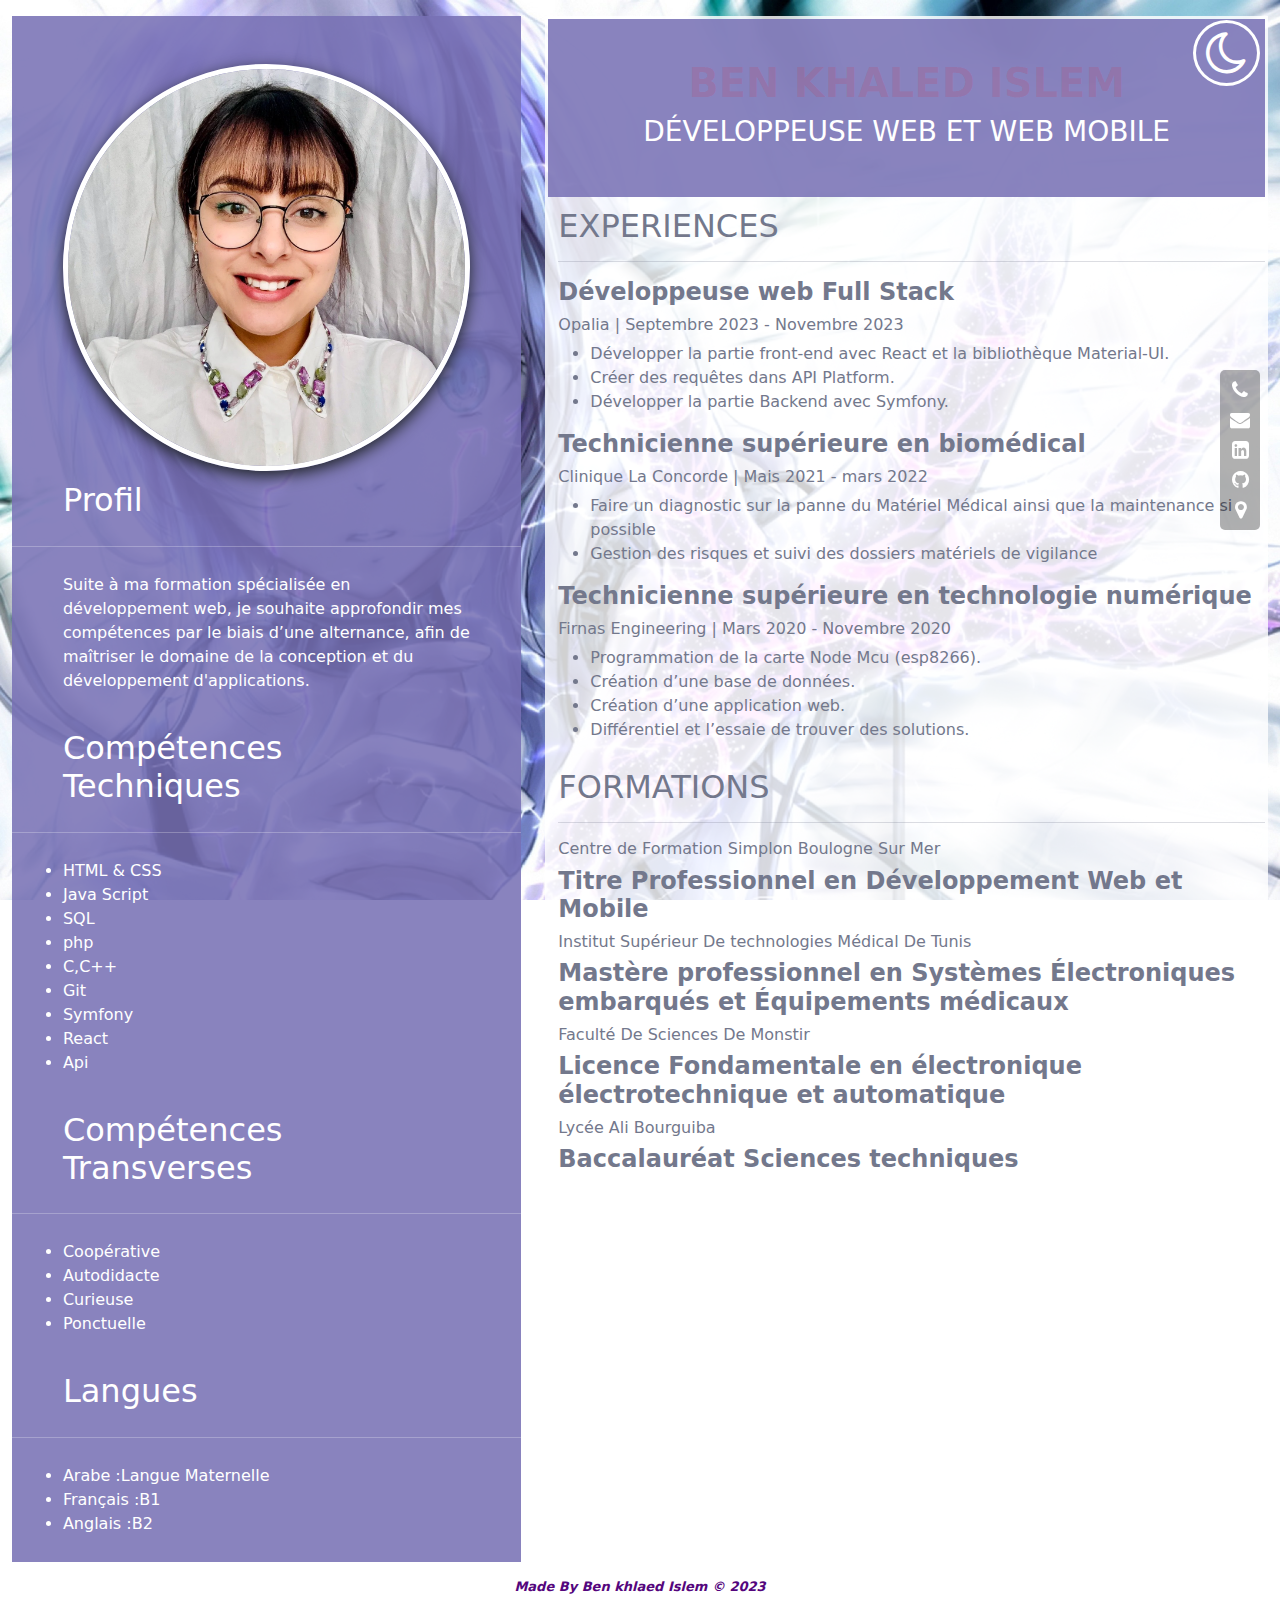
<file: index.html>
<!DOCTYPE html>
<html lang="fr">
    <head>
    <meta charset="UTF-8">
    <meta name="viewport" content="width=device-width, initial-scale=1.0">
    <meta name="description" content="This is my my resume ">
    <title>curriculum vitae</title>
    <link href="assets/css/bootstrap.css" rel="stylesheet">
    <link href="assets/css/style.css" rel="stylesheet">
    <link rel="stylesheet" href="https://cdnjs.cloudflare.com/ajax/libs/font-awesome/4.7.0/css/font-awesome.min.css">
    <!-- <link href="assets/fonts/font-awesome-4.7.0/css/font-awesome.min.css" rel="stylesheet"> -->
    <!--<script src="https://use.fontawesome.com/02c97cb079.js"></script>-->
    
    <script src="assets/js/script.js" defer> </script>
    </head>
  
  <body data-theme="light" id="id-body">
    <div class="container  mt-3">
        <div class="row justify-content-center">
          <a href="#" onclick="ModeDark()" id="btn-dark" class="logo">
            <i class="fa fa-moon-o fa-3x" aria-hidden="true"></i>
          </a>
          <a href="#" onclick="ModeDark()" id="btn-clair" class="logo">
            <i class="fa fa-sun-o fa-3x s" aria-hidden="true"></i></a>
          <div class="col-md-5">
            <div class="element-left">
              <div class="element-img text-center">
                <img class="img-profil mt-5" src="assets/image/IMG_9796.webp" alt="Developpeur web">
              </div>
              <div class="element-profil">
                <h2 class="title color-wl p-10">
                  Profil
                </h2>
                <hr class="color-wl">
                <p class="disc color-wl p-10 sentence">Suite à ma formation spécialisée en développement web, 
                  je souhaite approfondir mes compétences par le biais d’une alternance, 
                  afin de maîtriser le domaine de la conception et du développement d'applications.</p>
              </div>
              <div class="element-hard-skill">
                <h2 class="title color-wl p-10">
                   Compétences Techniques
                </h2>
                <hr class="color-wl">
                <ul class="color-wl p-10">
                  <li>HTML & CSS </li>
                  <li>Java Script</li>
                  <li>SQL</li>
                  <li>php</li>
                  <li>C,C++</li>
                  <li>Git</li>
                  <li>Symfony</li>
                  <li>React</li>
                  <li>Api</li>
                </ul>
              </div>
              <div class="element-Soft-skill">
                <h2 class="title color-wl p-10">
                  Compétences Transverses
                </h2>
                <hr class="color-wl">
                <ul class="color-wl p-10">
                  <li>Coopérative</li>
                  <li>Autodidacte</li>
                  <li>Curieuse</li>
                  <li>Ponctuelle </li>
                </ul>
              </div>
              <div class="langue">
                <h2 class="title color-wl p-10">Langues</h2>
                <hr class="color-wl">
                <ul class="color-wl p-10">
                  <li>Arabe :Langue Maternelle</li>
                    <li>Français :B1</li>
                    <li>Anglais :B2</li>
                </ul>
            </div>
          </div>
        </div>
          <div class="col-md-7 ">
            <div class="element-right p-3">
              <div class="title-cv color-bl">
                <h1 class="color-wl animation-name"> Ben Khaled Islem</h1>
                <h3 class="color-wl ma">DÉVELOPPEUSE WEB ET WEB MOBILE</h3>
              </div>
              <div class="experiences color-bl padding-pl">
                <h2> EXPERIENCES </h2>
                <hr class="color-bl">
                <h4><b>Développeuse web Full Stack</b></h4>
                <h6>Opalia | Septembre 2023 - Novembre 2023 </h6>
               <ul>
                <li>Développer la partie front-end avec React et la bibliothèque Material-UI.</li>
                <li>Créer des requêtes dans API Platform.</li>
                <li>Développer la partie Backend avec Symfony.</li>
               </ul>
               <h4><b>Technicienne supérieure en biomédical</b></h4>
                <h6>Clinique La Concorde | Mais 2021 - mars 2022 </h6>
                <ul>
                  <li>Faire un diagnostic sur la panne du Matériel Médical ainsi que la maintenance si possible</li>
                  <li>Gestion des risques et suivi des dossiers matériels de vigilance</li>
                </ul>
                <h4><b>Technicienne supérieure en technologie numérique</b></h4>
                <h6>Firnas Engineering | Mars 2020 - Novembre 2020 </h6>
               <ul>
                <li>Programmation de la carte Node Mcu (esp8266).</li>
                <li>Création d’une base de données.</li>
                <li>Création d’une application web.</li>
                <li>Différentiel et l’essaie de trouver des solutions.</li>
               </ul>
              </div>
             <div class="formation color-bl padding-pl">
                <h2> FORMATIONS </h2>
                <hr class="color-bl">
                <h6> Centre de Formation Simplon Boulogne Sur Mer</h6>
                <h4> <b>Titre Professionnel en Développement Web et Mobile</b></h4>
                <h6> Institut Supérieur De technologies Médical De Tunis </h6>
                <h4> <b>Mastère professionnel en Systèmes Électroniques embarqués et Équipements médicaux</b></h4>
                <h6> Faculté De Sciences De Monstir </h6>
                <h4> <b>Licence Fondamentale en électronique électrotechnique et automatique</b></h4>
                <h6> Lycée Ali Bourguiba </h6>
                <h4> <b> Baccalauréat Sciences techniques</b></h4>
             </div>

             

            </div>
          </div>
          <div class="Contact color-wl">
            <ul class="list-contact">  
            <li><a href="tel:+33767443395" class="tooltips"><span class="tooltiptexts">+33767443395</span><i class="fa fa-phone" aria-hidden="true"></i></a></li>
            <li><a href="mailto:benkhaled.islem3@gmail.com" target="_blank"><i class="fa fa-envelope ff" aria-hidden="true"></i></a></li>
            <li><a href="https://www.linkedin.com/in/islem-ben-khaled-aa0946120" target="_blank"><i class="fa fa-linkedin-square ff" aria-hidden="true"></i></a></li>
            <li><a href="https://github.com/BKIslem" target="_blank"><i class="fa fa-github ff" aria-hidden="true"></i></a></li>
            <li><a href="#" class="tooltips"><span class="tooltiptexts">42 Rue Edgar Degas Calais 62100</span><i class="fa fa-map-marker" aria-hidden="true"></i></a></li>
           </ul>
         </div>
    
    <footer>
        <p class="copyright color-bl">Made By Ben khlaed Islem © 2023</p>
    </footer>
    </div>
    </div>
  
   </body>
 
</html>
</file>
<file: assets/css/style.css>
body{
    background-image: url(../image/wallpaperbetter.com_2560x1440.webp)!important;
    background-repeat: no-repeat;
    background-size: cover;
    background-attachment: fixed;
    background-position-x: center;

    
}
.ma{
  animation: shake 0.5s infinite;
    }
    
    @keyframes shake {
      0% {
        transform: translate(1px, -2px) rotate(-1deg);
      }
      10% {
        transform: translate(-1px, 2px) rotate(-1deg);
      }
      20% {
        transform: translate(1px, 2px) rotate(0deg);
      }
      30% {
        transform: translate(3px, 2px) rotate(0deg);
      }
      40% {
        transform: translate(1px, -1px) rotate(1deg);
      }
      50% {
        transform: translate(-1px, -2px) rotate(-1deg);
      }
      60% {
        transform: translate(-3px, 1px) rotate(0deg);
      }
      70% {
        transform: translate(3px, 1px) rotate(-1deg);
      }
      80% {
        transform: translate(-1px, -1px) rotate(1deg);
      }
      90% {
        transform: translate(-3px, 0px) rotate(1deg);
      }
      100% {
        transform: translate(1px, 1px) rotate(0deg);
      }
    }
    

.color-wl{
    color:white
}
.p-10{
    padding: 10px 10%;
}
.img-profil{
    width:80%;
    height:auto;
    box-sizing: border-box;
    border: 5px white solid;
    border-radius: 50%;
   
    box-shadow: 0 5px 15px 0px ;
    transform: translatey(0px);
    animation: float 6s ease-in-out infinite;

}


@keyframes float {
    0% {
      box-shadow: 0 5px 15px 0px rgba(0,0,0,0.6);
      transform: translatey(0px);
    }
    50% {
      box-shadow: 0 25px 15px 0px rgba(0,0,0,0.2);
      transform: translatey(-20px);
    }
    100% {
      box-shadow: 0 5px 15px 0px rgba(0,0,0,0.6);
      transform: translatey(0px);
    }
  }
  



.element-left{
    background-color:#7871b4de;
}
.element-right{
    background-color: #ffffffd1;
}
.element-right, .element-left{min-height: 100%;}
.title{
    justify-content: center;
}
.title-cv{
    background-color:#7871b4de;
    text-align: center;
    padding: 40px 10px;
}







.p-3{
    padding: 3px 3px !important;
}
.color-bl{
    color:#73788c;
    
}
.padding-pl{
    padding-left: 10px;
    padding-top: 10px;
}




.copyright {
    margin-top:15px;
    text-align:center;
    font-size:13px;
    color:#54067d;
    margin-bottom:0;
    font-style: italic;
    text-shadow: #0000004f !important;
    font-weight: 700;
    margin-bottom: 10px;
  }
a{text-decoration: none; color: #fff;}
a:hover{color: #ffffff;}
.list-contact {display: none;}
.list-contact {
    animation: showNav 3000ms ease-in-out backwards;
    display: inline-block;
    text-align: center;
    list-style-type: none;
    position:fixed;
    right:20px;
    top: 50%;
    transform: translate(0px, -50%);
    border-style:none;
    justify-content: center;
    align-items: center;
    font-size: 20px;
   
     padding: 5px 10px;
     border-radius: 5px;
    background-color: #0000004f;


    }
    @keyframes showNav {
      from {opacity: 0;}
      to {opacity: 1;}
    }

.logo {
    position: absolute;
    right: 20px;
    top: 20px;
    cursor: pointer;
    color: #fff;
    width: auto;
    border: 3px solid #fff;
    border-radius: 50%;
    padding: 6px 10px;
}
#btn-clair{
display: none !important;
color: #000;
}
.container-lg, .container-md, .container-sm, .container{max-width: 100% !important;}

/*dark*/
.dark{background-image: url(../image/wallpaperbetter.com_1024x600.webp)!important;
background-repeat: no-repeat;
background-size: cover;
background-attachment: fixed;}
.dark .element-left {
    background-color: #9aa1a9;
}
.dark .title-cv {
    background-color: #9aa1a9;
}
.dark .color-wl{
   color: #000;
}
.dark .element-right {
    background-color:#000000a1;
}
.dark .color-bl {
    color: #bec1c4;
}
.dark .list-contact {
    background-color: #9aa1a9;
}
.dark #btn-dark{display: none;} /*disappear moon*/
.dark #btn-clair{display: block !important;} /*show sun */
.tooltips {
    position: relative;
    display: inline-block;
  }
  .dark a:hover{color: #8983be;}
  .dark .logo {
    color: #000;
    border: 3px solid #000;
    border-radius: 50%;
    padding: 6px 8px;}
    .dark .tooltips .tooltiptexts{
      background-color: #1f1f2075; 
    }
  
  .tooltips .tooltiptexts  {
    visibility: hidden;
    width: 140px;
    background-color: #8983be;
    color: #fff;
    text-align: center;
    border-radius: 6px;
    padding:0px;
    position: absolute;
    z-index: 1;
    bottom: -17%;
    left: 50%;
    margin-left: -170px;
    opacity: 0;
    transition: opacity 0.3s;
  }
  
  .tooltips .tooltiptexts::after {
    content: "";
    position: absolute;
    top: 41%;
    left: 104%;
    margin-left: -5px;
    border-width: 5px;
    border-style: solid;
    border-color: #8983be transparent transparent transparent;
    transform: rotate(266deg);
  }
  
  .tooltips:hover .tooltiptexts {
    visibility: visible;
    opacity: 1;
  }

  @import url('https://fonts.googleapis.com/css?family=Major+Mono+Display&display=swap');

:root {
  --animation-delay: 75ms;
}


span {
  opacity: 0;
  animation-name: typewriter;
  animation-fill-mode: forwards;
  animation-duration: 0s;
  animation-delay: calc(var(--animation-order) * var(--animation-delay));
  
}

@keyframes typewriter {
  from {
    opacity: 0;
  }

  to {
    opacity: 1;
  }
}
.animation-name{
  color: rgba(255,0,0,0.1);
  font-size: 40px;
  text-transform: uppercase;
  font-weight: 700;
  background-size: cover;
  background-image: url(https://jai-un-pote-dans-la.com/wp-content/uploads/2022/10/jupdlc-developpeur-2023-multimedia2.jpeg);
  background-clip: border-box;
  -webkit-background-clip: text;
  animation: background-text-animation 50s linear infinite;
}
@keyframes background-text-animation {
  0%{
    background-position: left 0px top 50%;
  }
  50%{
    background-position: left 1500px top 50%;
  }
  100%{
    background-position: left 0px top 50%;
  }
}
</file>
